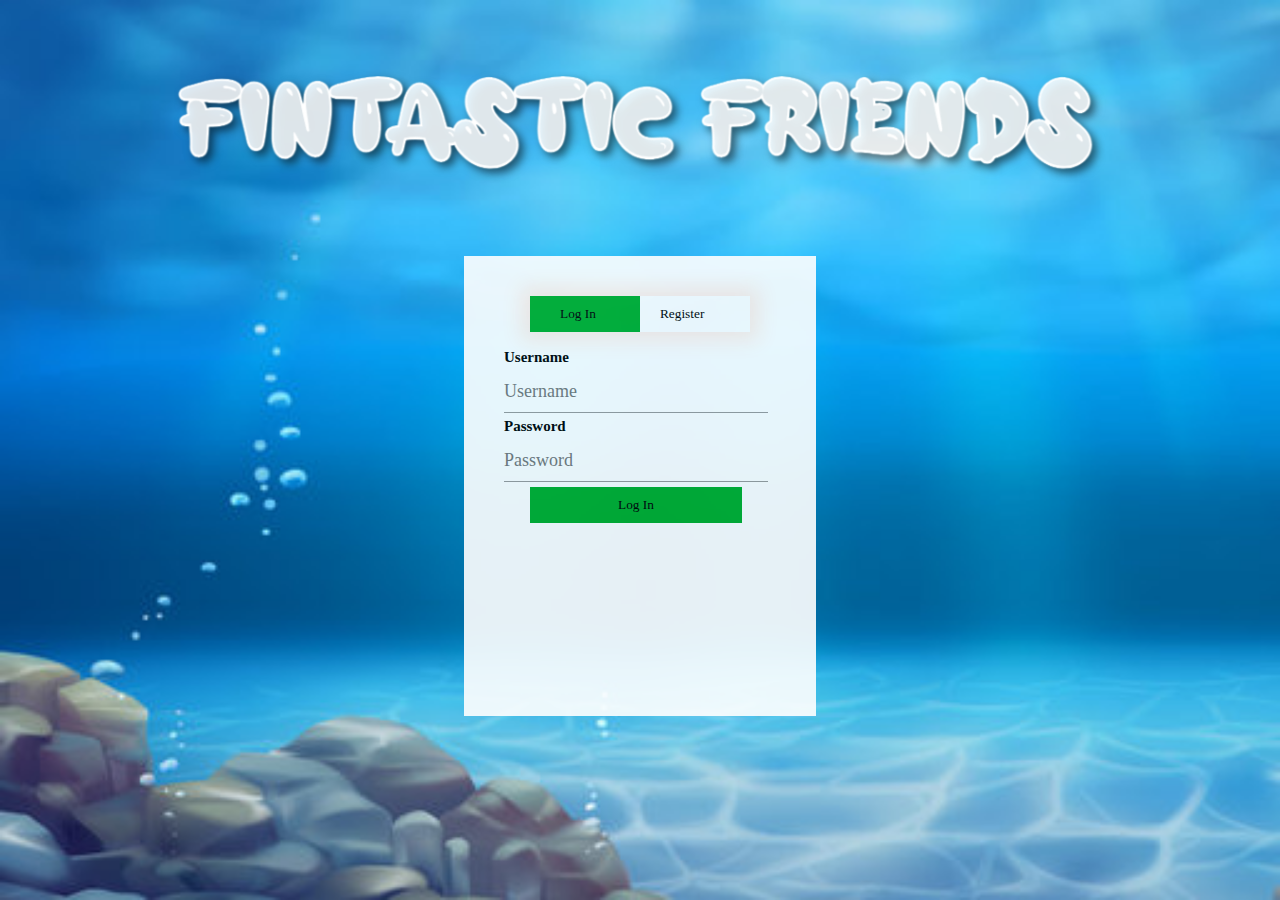
<file: index.html>
<html lang="en">
	<head>
		<title>Fintastic Friends</title>
		<script type="text/javascript" src="js/md5.js"></script>
		<script type="text/javascript" src="js/code.js"></script>
	    <link href="css/styles.css" rel="stylesheet" id="theme">
	    <link href="https://fonts.googleapis.com/css?family=Ubuntu" rel="stylesheet">
    <script type="text/javascript">
	    document.addEventListener('DOMContentLoaded', function()
	      {
		      readDark();
		      load();

	      }, false);
	</script>
	</head>
	<body>

		<h1 id="title">
			<img src="images/Fintastic.png" alt="Fintastic Friends">
		</h1>

		<div class="form-box">
			<div class="btn-box">
				<div id="btn"></div>
				<button type="button" class="toggle-btn" onclick="logon()">Log In</button>
				<button type="button" class="toggle-btn" onclick="register()">Register</button>
			</div>
			<div id="login" class="input-group">
				<label for="loginName">
					<strong>Username</strong>
				</label></br>
				<input type="text" id="loginName" class="input-field" placeholder="Username" size="30" required></br>
				<label for="loginPassword">
					<strong>Password</strong>
				</label></br>
				<input type="password" id="loginPassword" class="input-field" placeholder="Password" required></br>
				<button type="submit" class="submit-btn" onclick="doLogin()">Log In</button>
				<span id="loginResult"></span></br>
			</div>
			<div id="register" class="input-group">
				<label for="regFirst">
					<strong>First Name</strong>
				</label></br>
				<input type="text" id="regFirst" class="input-field" placeholder="First Name" required></br>
				<label for="regLast">
					<strong>Last Name</strong>
				</label></br>
				<input type="text" id="regLast" class="input-field" placeholder="Last Name" required></br>
				<label for="regName">
					<strong>Username</strong>
				</label></br>
				<input type="text" id="regName" class="input-field" placeholder="Username" required></br>
				<label for="regPassword">
					<strong>Password</strong>
				</label></br>
				<input type="password" id="regPassword" class="input-field" placeholder="Password" required></br>
				<button type="submit" class="submit-btn" onclick="doRegister()">Register</button>
				<span id="registerResult"></span></br>
			</div>
		</div>

		<script>
			var x = document.getElementById("login");
			var y = document.getElementById("register");
			var z = document.getElementById("btn");

			function register(){
				x.style.left = "-360px";
				y.style.left = "40px";
				z.style.left = "110px";
			}
			function logon(){
				x.style.left = "40px";
				y.style.left = "360px";
				z.style.left = "0";
			}
		</script>
	</body>
</html>
</file>
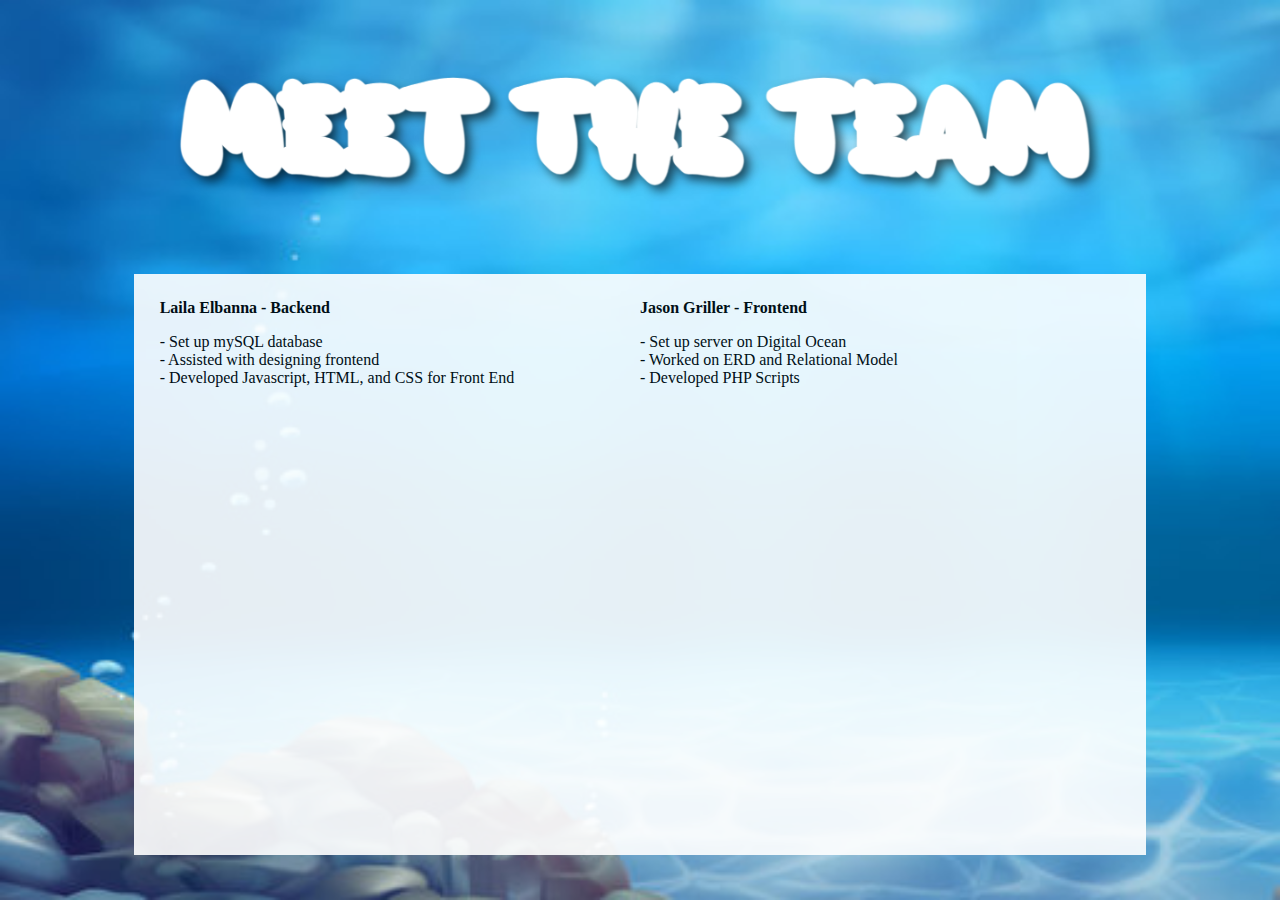
<file: about.html>
<html lang="en">
	<head>
		<title>Fintastic Friends</title>
		<script type="text/javascript" src="js/md5.js"></script>
		<script type="text/javascript" src="js/code.js"></script>
	    <link href="css/styles.css" rel="stylesheet" id="theme">
	    <link href="https://fonts.googleapis.com/css?family=Ubuntu" rel="stylesheet">
    <script type="text/javascript">
	    document.addEventListener('DOMContentLoaded', function()
	      {
		      readDark();
		      load();

	      }, false);
	</script>
	</head>
	<body>

		<h1 id="aboutTitle">
			<img src="images/meettheteam.png">
		</h1>

        <div class="about-box">
            <div class="left-group">
                <label for="laila">
                    <strong>Laila Elbanna - Backend</strong>
                </label></br>
                <p class="para" id="laila">
                    - Set up mySQL database</br>
                    - Assisted with designing frontend</br>
                    - Developed Javascript, HTML, and CSS for Front End</br>
                </p></br></br>
            </div>
            <div class="right-group">
                <label for="jason">
                    <strong>Jason Griller - Frontend</strong>
                </label></br>
                <p class="para" id="jason">
                    - Set up server on Digital Ocean</br>
                    - Worked on ERD and Relational Model </br>
                    - Developed PHP Scripts</br>
                </p></br></br>
            </div>
        </div>

    </body>
</html>
</file>
<file: css/styles.css>
body
{
    background-color: #707070;
  	background-image: url('../images/ocean.jpeg');
    background-repeat: no-repeat;
    background-attachment: fixed;
    background-size: cover;
    overflow: hidden;
}

*
{
    font-family: "Georgia", serif;
}

#aboutTitle
{
    font-size: 40px;
    width: 100%;
    text-align: center;
    font-family: 'Georgia', serif;
    color: #FFFFFF;
    margin-top: 2%;
}

#title
{
    font-size: 40px;
    width: 100%;
    text-align: center;
    font-family: 'Georgia', serif;
    color: #FFFFFF;
    margin-top: 2%;
}

#navbar {
    box-shadow: 0 3px 10px 0 rgb(115 143 147 / 30%);
}

.form-box
{
    width: 342px;
    height: 450px;
    position: relative;
    margin: 2% auto;
    background: #FFFFFF;
    padding: 5px;
    opacity: 90%;
    overflow: hidden;
}

.btn-box
{
    width: 220px;
    margin: 35px auto;
    position: relative;
    box-shadow: 0 0 20px 9px #ff61241f;
}

.toggle-btn
{
    padding: 10px 30px;
    cursor: pointer;
    background: transparent;
    border: 0;
    outline: none;
    position: relative;
}

#btn
{
    top: 0;
    left: 0;
    position: absolute;
    width: 110px;
    height: 100%;
    background: #00AD2A;
    transition: .5s;
}

.input-group
{
    font-size: 15px;
    top: 75px;
    position: absolute;
    width: 75%;
    transition: .5s;
}

.input-field
{
    font-size: 18px;
    width: 90%;
    padding: 10px 0;
    margin: 5px 0;
    border-left: 0;
    border-right: 0;
    border-top: 0;
    border-bottom: 1px solid #999;
    outline: none;
    background: #ffffff;
    opacity: 100%;
}

#searchQuery
{
  margin-left: 0%;
  width: 80%;
}

.contactBtn{
    cursor: pointer;
    background:none;
    border:0;
    margin: 20% 0px;
    outline:none;
}

.contactBtn:hover, #icon:hover{
    color:#00AD2A;
}

.mag-glass:hover{
    color:#fff;
}

.submit-btn
{
    width: 80%;
    padding: 10px 30px;
    margin-left:10%;
    cursor: pointer;
    display: block;
    background: #00AD2A;
    border: 0;
    outline: none;
}

#userName
{
    color: #000;
    font-size: 25px;
}

#searchSubmit.submit-btn{
    width:50px;
    height:50px;
    padding:0;
}

/* Placement of sliding login<->register boxes on index page */
#login
{
    left: 40px;
    margin-top: 5%;
}
#register
{
    left: 360px;
    margin-top: 5%;
}

/* Extends text boxes on index page */
#loginName, #loginPassword, #regFirst, #regLast, #regName, #regPassword
{
  width: 100%;
}

#loginDiv
{
    font-size: 30px;
    width: 70%;
    margin-left: 15%;
    padding: 25px;
    background-color: #ffffff;
    opacity: 95%;
}

#searchDiv
{
    width:66%;
    height:100vh;
    float:right;
}

#accessUIDiv
{
    position: static;
    text-align: center;
    font-size: 25px;
    width: 86%;
    height: 75%;
    margin: 6%;
    padding-bottom:0;
    padding: 25px;
    background-color: #ffffff;
    opacity: 95%;
}

#addContactSection
{   
    position: fixed;
    width:33%;
    height:100vh;
    float:left;
    padding: 25px;
    background-color: #ffffff;
    opacity: 95%;
}

#inner-title{
    display: inline-block;
    font-size: 0.8em;
    width: 90%;
    text-align: center;
    margin-left: 5%;
    margin-bottom: 2%;
    font-family: 'Georgia', serif;
    color: #95060a;
}

#loginResult{
    display: inline-block;
    font-size: 20;
    width: 90%;
    text-align: center;
    margin-left: 5%;
    margin-top: 5%;
    margin-bottom: 2%;
    font-family: 'Georgia', serif;
    color: black;
}

#registerResult{
    display: inline-block;
    font-size: 20;
    width: 90%;
    text-align: center;
    margin-left: 5%;
    margin-top: 5%;
    margin-bottom: 2%;
    font-family: 'Georgia', serif;
    color: black;
}

#logoutButton{
    font-size: 25px;
    width: 100%;
    background: #00AD2A;
    padding-bottom: 5px;
    padding-top: 5px;
    border: 0;
}

#darkModeButton{
    font-size: 25px;
    width: 100%;
    background: #fff;
    padding-bottom: 5px;
    padding-top: 5px;
    outline: 1px, #00AD2A;
}

#darkModeButton:hover{
    background-color: #484b46;
    color:#fff;
    outline: 0;
    opacity:100%;
}

#delUserButton{
    font-size: 25px;
    width: 100%;
    background: #fff;
    padding-bottom: 5px;
    padding-top: 5px;
    outline: 2px, solid #00AD2A;
}

#delUserButton:hover{
    background-color: #00AD2A;
    color:#fff;
    outline: 0;
    opacity:50%;
}

a{
    color:#999;
    text-decoration: none;
}

a:hover{
    color: #707070;
}

.button:hover, .submit-btn:hover{
    background-color: #00AD2A;
    color: #ffffff;
    opacity: 50%;
}

btn-btn-secondary:hover {
    opacity: 50%;
}

table
{
    margin: 5px 0 0 2.5%;
    border-bottom: 1px solid #ddd;
}

table.resultTable tr td { 
    font-size: 16px;
    border-bottom: 1px solid #ddd;
    text-align: left;
}

th
{
    border-bottom: 1px solid #ddd;
}

tr
{
    border-bottom: 1px solid #ddd;
}


tr:hover {background-color: lightgrey;}

select{
    width: 30%;
    margin-left: 35%;
    margin-top: 2%;
    font-size: 0.75em;
    font-family: 'Georgia', serif;
}


#searchResultTable{
  position: relative;
  display: inline-block;
  font-size: 16px;
}

#searchResultTable tr td:nth-child(1), #searchResultTable th:nth-child(1) {
    display: none;
}

#searchResultTable tr td:nth-child(2), #searchResultTable th:nth-child(2) {
    width: 125px;
}

#searchResultTable tr td:nth-child(3), #searchResultTable th:nth-child(3) {
    width: 125px;
}

#searchResultTable tr td:nth-child(4), #searchResultTable th:nth-child(4) {
    width: 150px;
}

#searchResultTable tr td:nth-child(5), #searchResultTable th:nth-child(5) {
    width: 250px;
}

#contactAddResult{
    display: inline-block;
    font-size: 16px;
    width: 90%;
    text-align: center;
    margin-left: 5%;
    margin-top: 2%;
    margin-bottom: 1%;
    font-family: 'Georgia', serif;
    color: #000;
}

#searchSection{
    height: 50%;
    overflow: scroll;
    overflow-x:hidden;
}

/* Add New Contact pop-up form */
.formPopup {
  position: static;
  padding: 25px;
  background: #ffffff;
}

#icon{
    font-size: 1.25em;
}

.about-box
{

    width: 76%;
    height: 60%;
    margin: 2% 10%;
    padding: 2%;
    background: #ffffff;
    position: static;
    opacity: 90%;

}

.left-group
{

    width: 50%;;
    height: 60%;
    float: left;

}

.right-group
{

    margin-left: 50%;
    height: 60%;

}

/*styling for dark mode slider*/
.toggle-container {
    text-align: center;
    display: table;
    width: 100%;
}

.switch {
    display: inline-block;
    position: relative;
    width: 60px;
    height: 34px;
    margin: 0 auto;
}

.switch input {
    opacity: 0;
    width: 0;
    height: 0;
    position: absolute;
}

.slider {
    position: absolute;
    cursor: pointer;
    top: 0;
    left: 0;
    right: 0;
    bottom: 0;
    background-color: #ccc;
    transition: 0.4s;
    border-radius: 34px;
}

.slider:before {
    content: "";
    height: 26px;
    width: 26px;
    position: absolute;
    background-color: white;
    border-radius: 50%;
    box-shadow: 0 0 2px rgba(0, 0, 0, 0.45);
    left: 4px;
    bottom: 4px;
    transition: 0.4s;
}

input:checked + .slider {
    background-color: #2196F3;
}

input:checked + .slider:before {
    transform: translateX(26px);
}
</file>
